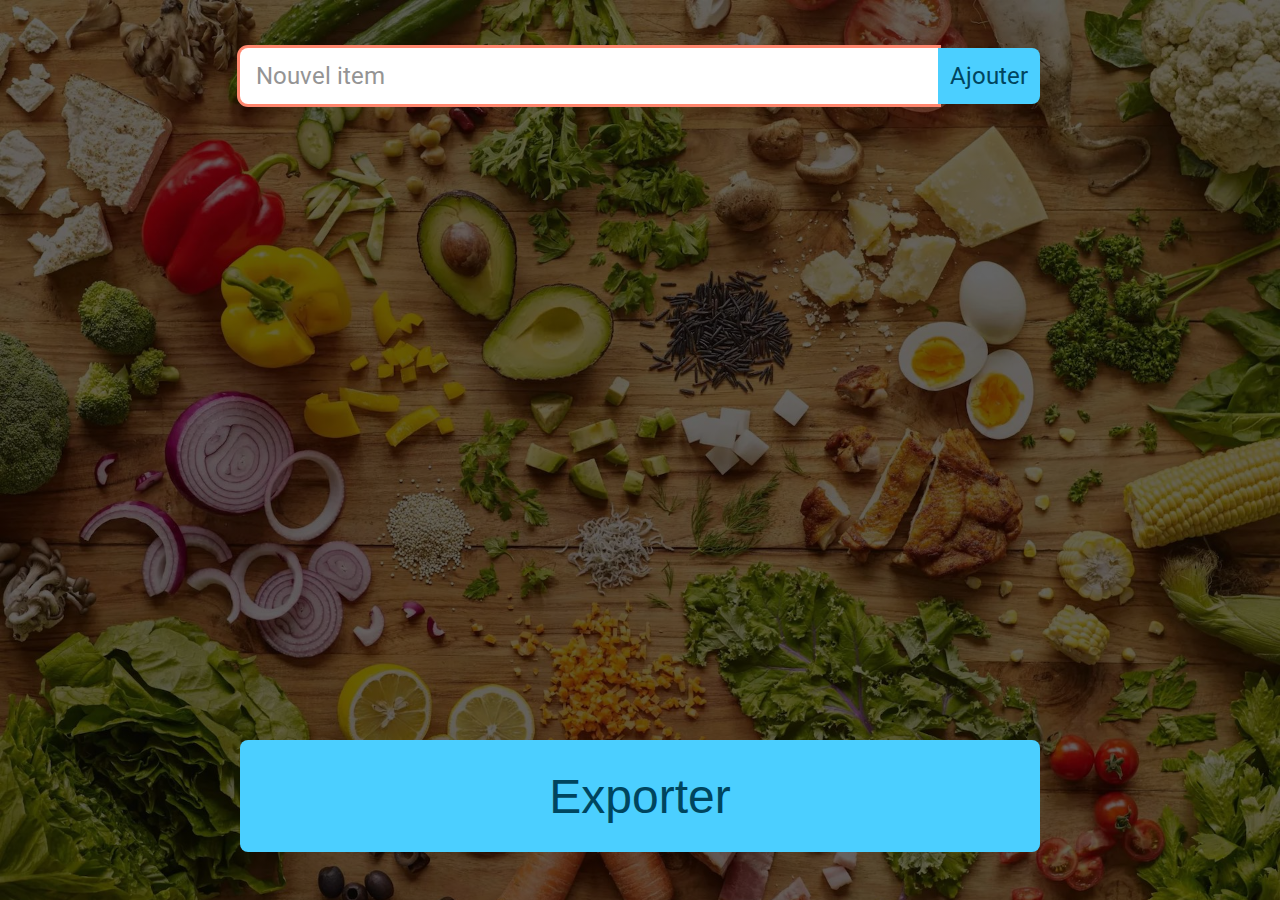
<file: cours/100 - Phase decollage/index.html>
<!DOCTYPE html>
<html lang="fr">

<head>
  <meta charset="UTF-8" />
  <meta name="viewport" content="width=device-width, initial-scale=1.0" />
  <meta http-equiv="X-UA-Compatible" content="ie=edge" />
  <title>Liste de courses</title>
  <!-- On ajoute la fonte Roboto depuis le service Google Fonts -->
  <link href="https://fonts.googleapis.com/css2?family=Roboto&display=swap" rel="stylesheet">
  <link rel="stylesheet" href="style.css" />
</head>

<body>

  <div class="conteneur">
    <header>
      <form>
        <input type="text" name="nouvel-item" id="nouvel-item" placeholder="Nouvel item" title="Caractères autorisés : les 26 lettres en majuscules et minuscules, les espaces, les chiffres et les parenthèses (le mot doit faire minimum 2 lettres)" autofocus autocomplete="off" required pattern="[A-Za-z\d ()]*[A-Za-z]{2}[A-Za-z\d ()]*">
        <input id="ajouter" type="submit" class="bouton" value="Ajouter">
      </form>
    </header>

    <ul id="liste"></ul>
  </div>

  <footer>
    <button id="exporter" class="bouton texte-large">Exporter</button>
  </footer>

  <template id="template-item">
    <li>
      <button class="bouton poignee" tabindex="-1"><img src="../48 - Presentation deuxieme projet/images/poignee.svg" alt="déplacer un item"></button>
      <p class="nom" tabindex="0"></p>
      <div class="separateur-vertical"></div>
      <p class="quantite" tabindex="0">1</p>
      <div class="select">
        <select name="unite" class="unite">
          <option value="u." selected>u.</option>
          <option value="g">g</option>
          <option value="kg">kg</option>
          <option value="L">L</option>
        </select>
      </div>
      <button class="bouton supprimer"><img src="../48 - Presentation deuxieme projet/images/poubelle.svg" alt="supprimer item"></button>
    </li>
  </template>

  <script src="projet.js"></script>
</body>

</html>
</file>
<file: cours/100 - Phase decollage/style.css>
*, *::before, *::after {
  box-sizing: border-box;
}

img {
  display: block;
  max-width: 100%;
}

/* Variables CSS */
:root {
  /* Couleurs */
  --bleu-200: #4bcfff;
  --bleu-500: #00455E;
  
  --gris-100: #E5E5E5;
  --gris-300: #949494;
  --gris-500: #3E3E3E;

  --rouge-500: #ff866e;
  --vert-500: #a3ff6e;

  /* Font sizes */
  --font-size-normal: 1.5rem;
  --font-size-large: 3rem;

  /* Dimensions (sur une base de 16px) */
  --dim-1: .25rem; /* (4px) */
  --dim-2: .5rem;  /* (8px) */
  --dim-3: 1rem;   /* (16px) */
  --dim-4: 2rem;   /* (32px) */
  --dim-5: 3rem;   /* (48px) */
  --dim-6: 3.5rem; /* (56px) */
  --dim-7: 7rem;   /* (112px) */

  /* Autres */
  --border-radius: 8px;
  --box-shadow: 0 0 8px var(var(--box-shadow-color), rgba(0, 0, 0, 0.25));
  --transition-duration: 200ms;
}

/* Fontes & Typographie */

body {
  font-family: 'Roboto', sans-serif;
  -webkit-font-smoothing: antialiased;
}

body,
input,
.bouton {
  font-size: var(--font-size-normal);
}

input {
  padding: 0 var(--dim-3);
  min-height: var(--dim-6);
  border: 0;
}

input,
select {
  font-family: inherit;
}

input::placeholder {
  color: var(--gris-300);
}

.texte-large {
  font-size: var(--font-size-large);
}

input,
.bouton,
select {
  transition: box-shadow var(--transition-duration);
  outline: none;
}

input:focus,
.bouton:focus,
select:focus {
  --box-shadow-color: var(--bleu-200);
  box-shadow: 0 0 0 3px var(--box-shadow-color);
}

.bouton:focus {
  --box-shadow-color: white;
}

.bouton,
.nom,
.quantite,
select {
  cursor: pointer;
}

select {
  appearance: none;
  background-color: transparent;
}

/* Style des balises de base */

body {
  background: linear-gradient(rgba(0,0,0,.6), rgba(0,0,0,.6)),
  url(../48\ -\ Presentation\ deuxieme\ projet/images/fond.jpg);
  background-size: cover;
  min-height: 100vh;
  margin: 0;
  padding: 0 0 calc(var(--dim-7) + 2 * var(--dim-5)) 0;
  position: relative;
}

p {
  line-height: 1;
  margin: 0;
  padding: var(--dim-3);
} 

.bouton {
  background-color: var(--bleu-200);
  color: var(--bleu-500);
  padding: .5em;
  border-radius: var(--border-radius);
  border: 0;
}

/* Conteneur en largeur + centrage et layout */

.conteneur {
  max-width: 800px;
  width: calc(100vw - 2 * var(--dim-5));
  margin: 0 auto;
}

/* Header */

header {
  padding-top: var(--dim-5);
}

form {
  display: flex;
}

/* Item */

#nouvel-item {
  border-radius: var(--border-radius) 0 0 var(--border-radius);
  flex-grow: 1;
}

#nouvel-item:valid {
  --box-shadow-color: var(--vert-500);
}

#nouvel-item:invalid {
  --box-shadow-color: var(--rouge-500);
}

#ajouter {
  border-top-left-radius: 0;
  border-bottom-left-radius: 0;
}

/* Liste */

ul {
  margin-bottom: 0;
  padding: 0;
  list-style: none;
  /* Astuce pour éviter le margin collapse */
  margin-top: calc(var(--dim-5) - var(--dim-3) - 1px);
  padding-top: 1px;
}

li {
  display: flex;
  background-color: white;
  border-radius: var(--border-radius);
  margin-top: var(--dim-3);
  height: var(--dim-6);
  right: 0;
  transition: box-shadow, transform;
  transition-duration: .5s;
}

.suppression {
  transition-property: opacity, height, right, margin-top;
  transition-delay: 0s, 67ms;
  transition-duration: var(--transition-duration);
  transition-timing-function: 
    cubic-bezier(0, 0, 0.2, 1),
    cubic-bezier(0.68, -0.55, 0.32, 2.5);
  opacity: 0;
  position: relative;
  overflow: hidden;
  height: 0;
  margin-top: 0;
}

.poignee {
  background-color: var(--gris-100);
  border-top-right-radius: 0;
  border-bottom-right-radius: 0;
  cursor: grab;
  flex-shrink: 0;
}

.poignee:active {
  cursor: grabbing;
}

.poignee:focus {
  box-shadow: none;
}

.poignee > img {
  pointer-events: none;
}

.nom {
  transition: flex-grow ease var(--transition-duration);
}

p.nom {
  overflow: scroll;
  white-space: nowrap;
  flex-grow: 0;
}

p.nom:focus {
  flex-grow: 0;
}

input.nom {
  transition: flex-grow, box-shadow;
  transition-duration: var(--transition-duration);
  flex-grow: 0;
  text-indent: var(--dim-3);
  padding: 0;
  padding-right: var(--dim-3);
  min-width: 0;
}

input.nom:focus {
  flex-grow: 1;
}

.separateur-vertical {
  width: 1px;
  height: var(--dim-4);
  background-color: var(--gris-100);
  align-self: center;
}

.quantite {
  padding-right: 0;
}

.unite {
  font-size: 1.5rem;
  color: var(--gris-300);
  border: 0;
  margin-left: var(--dim-1);
  padding-right: var(--dim-4);
}

.select {
  display: flex;
  position: relative;
}

.select::after {
  content: '';
  display: block;
  color: var(--gris-300);
  width: var(--dim-3);
  height: 100%;
  background: url(../48\ -\ Presentation\ deuxieme\ projet/images/fleche-bas.svg) no-repeat;
  background-position: center;
  position: absolute;
  pointer-events: none;
  right: var(--dim-2);
}

.supprimer {
  border-top-left-radius: 0;
  border-bottom-left-radius: 0;
  background-color: var(--rouge-500);
  margin-left: auto;
  flex-shrink: 0;
}

/* Footer */

footer {
  position: absolute;
  bottom: 0;
  left: 0;
  right: 0;
  max-width: 800px;
  width: calc(100vw - 2 * var(--dim-5));
  margin: 0 auto var(--dim-5);
}

#exporter {
  width: 100%;
  min-height: var(--dim-7);
}

/* Drag & Drop */

/* Pour gérer le position absolute dans le before / after */
ul.drag-en-cours li {
  position: relative;
}

ul.drag-en-cours li::before,
ul.drag-en-cours li::after {
  content: '';
  display: block;
  width: 100%;
  height: var(--dim-3);
  position: absolute;
}

ul.drag-en-cours li::before {
  top: calc(-1 * var(--dim-3));
}

ul.drag-en-cours li::after {
  bottom: calc(-1 * var(--dim-3));
}

li.drag-start {
  opacity: .5;
}

.indicateur {
  background-color: var(--bleu-200);
  width: 100%;
  animation: apparition-indicateur var(--transition-duration) forwards;
}

@keyframes apparition-indicateur {
  from {
    opacity: 0;
    height: 0;
  }
  to {
    opacity: 1;
    height: var(--dim-2);
  }
}
</file>
